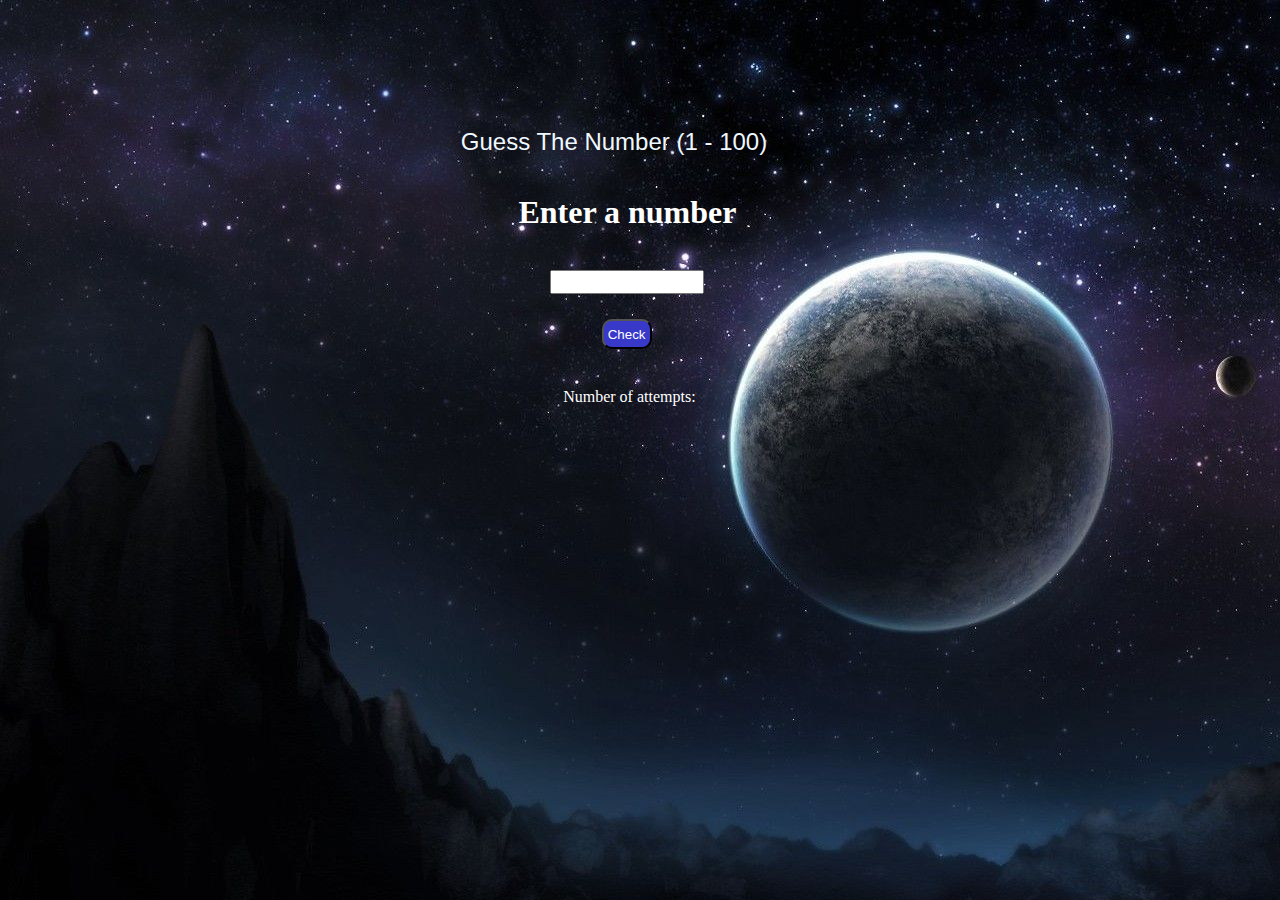
<file: index.html>
<!DOCTYPE html>
<html lang="en">
  <head>
    <meta charset="UTF-8" />
    <meta http-equiv="X-UA-Compatible" content="IE=edge" />
    <meta name="viewport" content="width=device-width, initial-scale=1.0" />
    <title>Document</title>
    <link rel="stylesheet" href="style.css" />
  </head>
  <body>
    <div class="inputArea">
      <header>
        Guess The Number (<span id="rangeMin">1</span> -
        <span id="rangeMax">100</span>)
      </header>
      <h2 id="enter">Enter a number</h2>
      <div class="input" id="form">
        <input type="text" id="guess" class="guess" />
        <br />
        <button type="submit" id="submit" class="submit">Check</button>
      </div>
      <h2 id="output" class="congrats"></h2>
      <p>Number of attempts: <span id="attempt"></span></p>
      <button type="submit" id="new-game">New Game</button>

    </div>
    <div id="fworks">
      <img
        src="./images/fireworks-gif.gif"
        alt="fireworks"
        class="fireworks1"
        id="fireworks1"
        style="display: none"
      />
      <img
        src="./images/fireworks-gif.gif"
        alt="fireworks"
        class="fireworks2"
        id="fireworks2"
        style="display: none"
      />
    </div>
    <script src="number.js"></script>
  </body>
</html>
</file>
<file: style.css>
* {
  margin: 0;
  padding: 0;
}
body {
  background-image: url(./images/bg1.jpg);
}
header {
  margin: 10% 0 2% 36%;
  color: aliceblue;
  font-family: Verdana, Geneva, Tahoma, sans-serif;
  font-size: 1.5rem;
}
.guess {
  margin: 0 0 0 43%;
  width: 150px;
  height: 20px;
}
.submit {
  margin: 2% 0 0 47%;
  color: white;
  background-color: rgb(56, 56, 201);
  width: 50px;
  height: 30px;
  border-radius: 10px;
  font-family: "Lucida Sans", "Lucida Sans Regular", "Lucida Grande",
    "Lucida Sans Unicode", Geneva, Verdana, sans-serif;
}
h2{
    color: white;
    margin: 3% 0 3% 40.5%;
    font-size: 2rem;
}
p{
    color: white;
    margin: 0 0 0 44%;
}
.congrats{
  color: white;
    margin: 3% 0 3% 44%;
    font-size: 2rem;
}
.fireworks1{
  width: 350px;
  height: 200px;
  margin-top: -10%;
}
.fireworks2{
  padding-left: 560px;
  width: 350px;
  height: 200px;
}
#new-game {
  margin-left: 46%;
  margin-top: 1%;
  background-color: rgb(56, 56, 209);
  font-family: "Lucida Sans", "Lucida Sans Regular", "Lucida Grande",
    "Lucida Sans Unicode", Geneva, Verdana, sans-serif;
  font-size: smaller;
  border-radius: 2rem;
  color: white;
  display: none;
}
</file>
